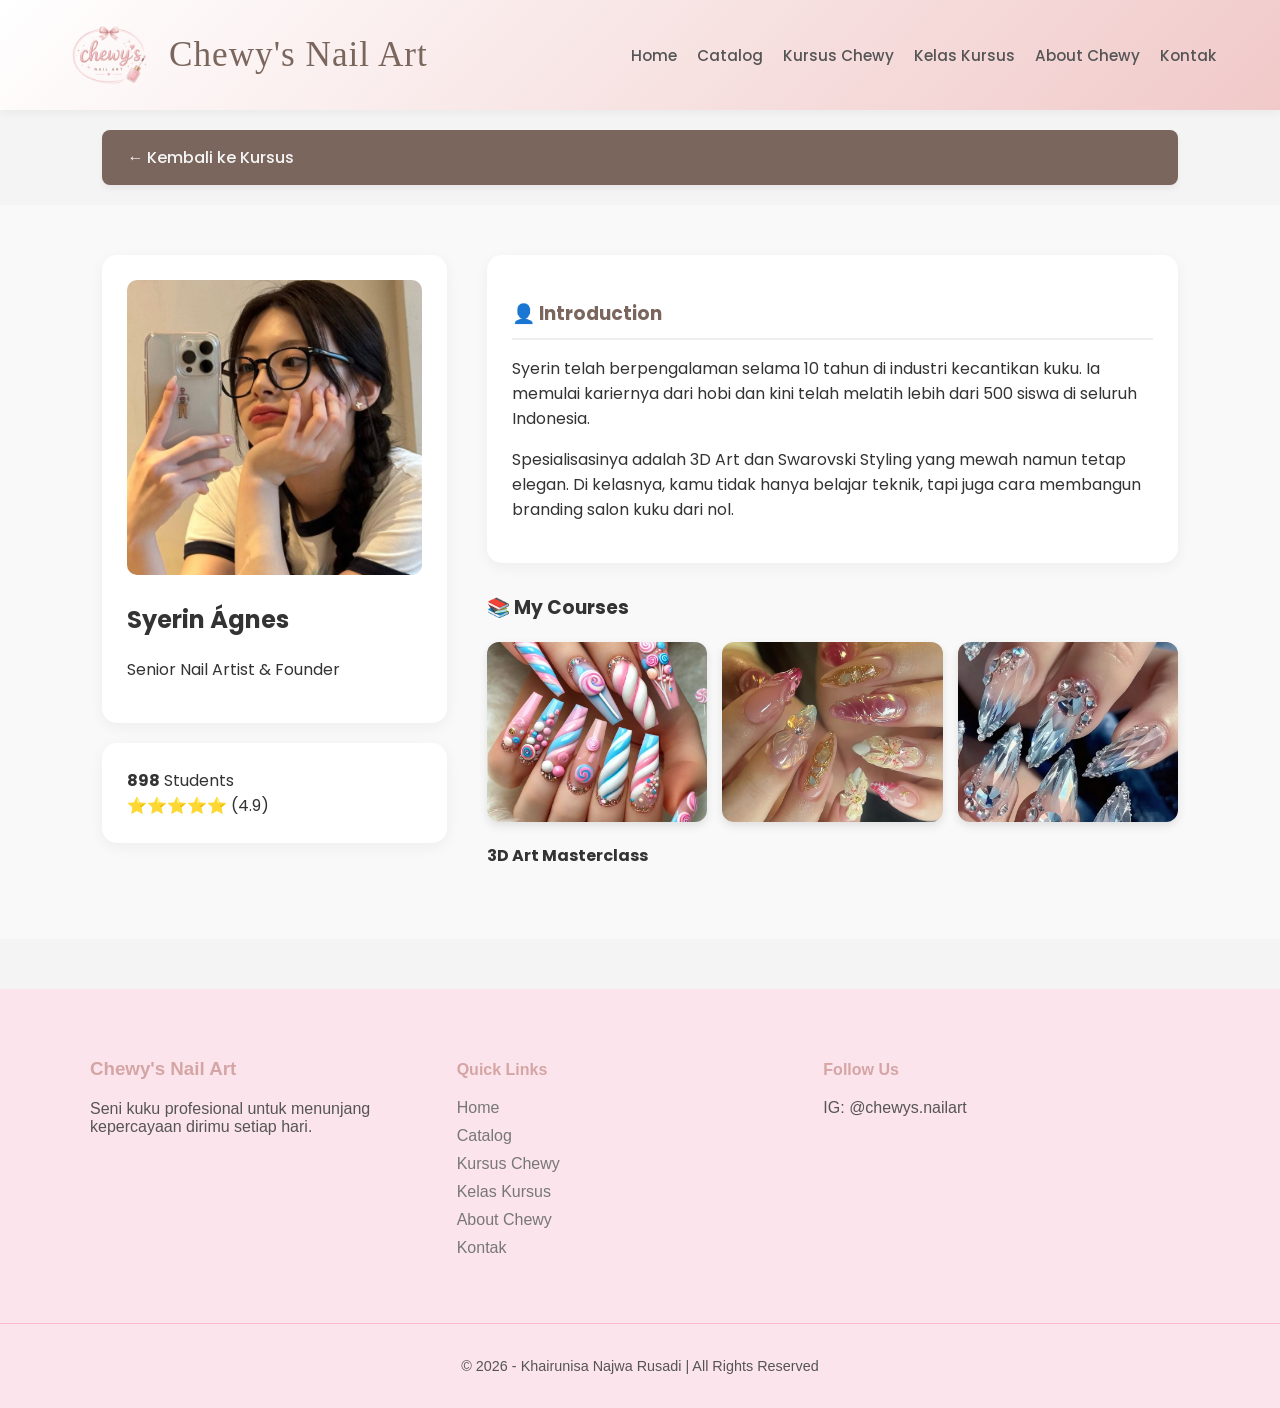
<file: detail_teacher1.html>
<!DOCTYPE html>
<html lang="id">
<head>
    <meta charset="UTF-8">
    <title>Profil Instructor - Syerin Ágnes</title>
    <link href="https://fonts.googleapis.com/css2?family=Poppins:wght@300;400;600&display=swap" rel="stylesheet">
    <link rel="stylesheet" href="style.css">
</head>
<body>

  <header class="main-header">
      <div class="header-container">
        <div class="logo-section">
          <img src="images/logochewy.png" alt="Chewy's Logo" class="header-logo" />
          <h1 class="brand-name">Chewy's Nail Art</h1>
        </div>

        <nav class="header-nav">
          <a href="index.html">Home</a>
          <a href="catalog.html">Catalog</a>
          <a href="kursuswithchewy.html">Kursus Chewy</a>
          <a href="student_class.html">Kelas Kursus</a>
          <a href="aboutus.html">About Chewy</a>
          <a href="kontak.html">Kontak</a>
        </nav>
      </div>
    </header>

        <div class="back-nav-container">
            <a href="kursuswithchewy.html" class="btn-back-long">
                ← Kembali ke Kursus
            </a>
        </div>

    <section class="teacher-profile-section">
        <div class="profile-container">
            <div class="profile-sidebar">
                <div class="profile-card-small">
                    <img src="images/teacher.jpg" alt="Syerin Agnes">
                    <h2>Syerin Ágnes</h2>
                    <p>Senior Nail Artist & Founder</p>
                </div>
                
                <div class="stats-box-mini">
                    <strong>898</strong>
                    <span>Students</span>
                    <div class="stars">⭐⭐⭐⭐⭐ (4.9)</div>
                </div>
            </div>

            <div class="profile-main">
                <div class="intro-card">
                    <h3>👤 Introduction</h3>
                    <p>Syerin telah berpengalaman selama 10 tahun di industri kecantikan kuku. Ia memulai kariernya dari hobi dan kini telah melatih lebih dari 500 siswa di seluruh Indonesia.</p>
                    <p>Spesialisasinya adalah 3D Art dan Swarovski Styling yang mewah namun tetap elegan. Di kelasnya, kamu tidak hanya belajar teknik, tapi juga cara membangun branding salon kuku dari nol.</p>
                </div>

                <h3 style="margin-top: 30px;">📚 My Courses</h3>
                <div class="teacher-course-list">
                    <div class="teacher-gallery">
                        <img src="images/3D_Candy_Pop.jpg" alt="Nail Art 1">
                        <img src="images/3D_Flower.jpg" alt="Nail Art 2">
                        <img src="images/Swarovski_Crystals.jpg" alt="Nail Art 3">
                        </div>

                        <h4>3D Art Masterclass</h4>
                    </div>
                </div>
            </div>
        </div>
    </section>

<footer class="main-footer">
    <div class="footer-content">
        <div class="footer-box">
            <h3>Chewy's Nail Art</h3>
            <p>Seni kuku profesional untuk menunjang kepercayaan dirimu setiap hari.</p>
        </div>
        <div class="footer-box">
            <h4>Quick Links</h4>
            <ul>
            <li><a href="index.html">Home</a></li>
            <li><a href="catalog.html">Catalog</a></li>
            <li><a href="kursuswithchewy.html">Kursus Chewy</a></li>
            <li><a href="student_class.html">Kelas Kursus</a></li>
            <li><a href="aboutus.html">About Chewy</a></li>
            <li><a href="kontak.html">Kontak</a></li>
            </ul>
        </div>
        <div class="footer-box">
            <h4>Follow Us</h4>
            <p>IG: @chewys.nailart</p>
        </div>
    </div>
    <div class="footer-bottom">
        <p>&copy; 2026 - Khairunisa Najwa Rusadi | All Rights Reserved</p>
    </div>
</footer>




</body>
</html>
</file>
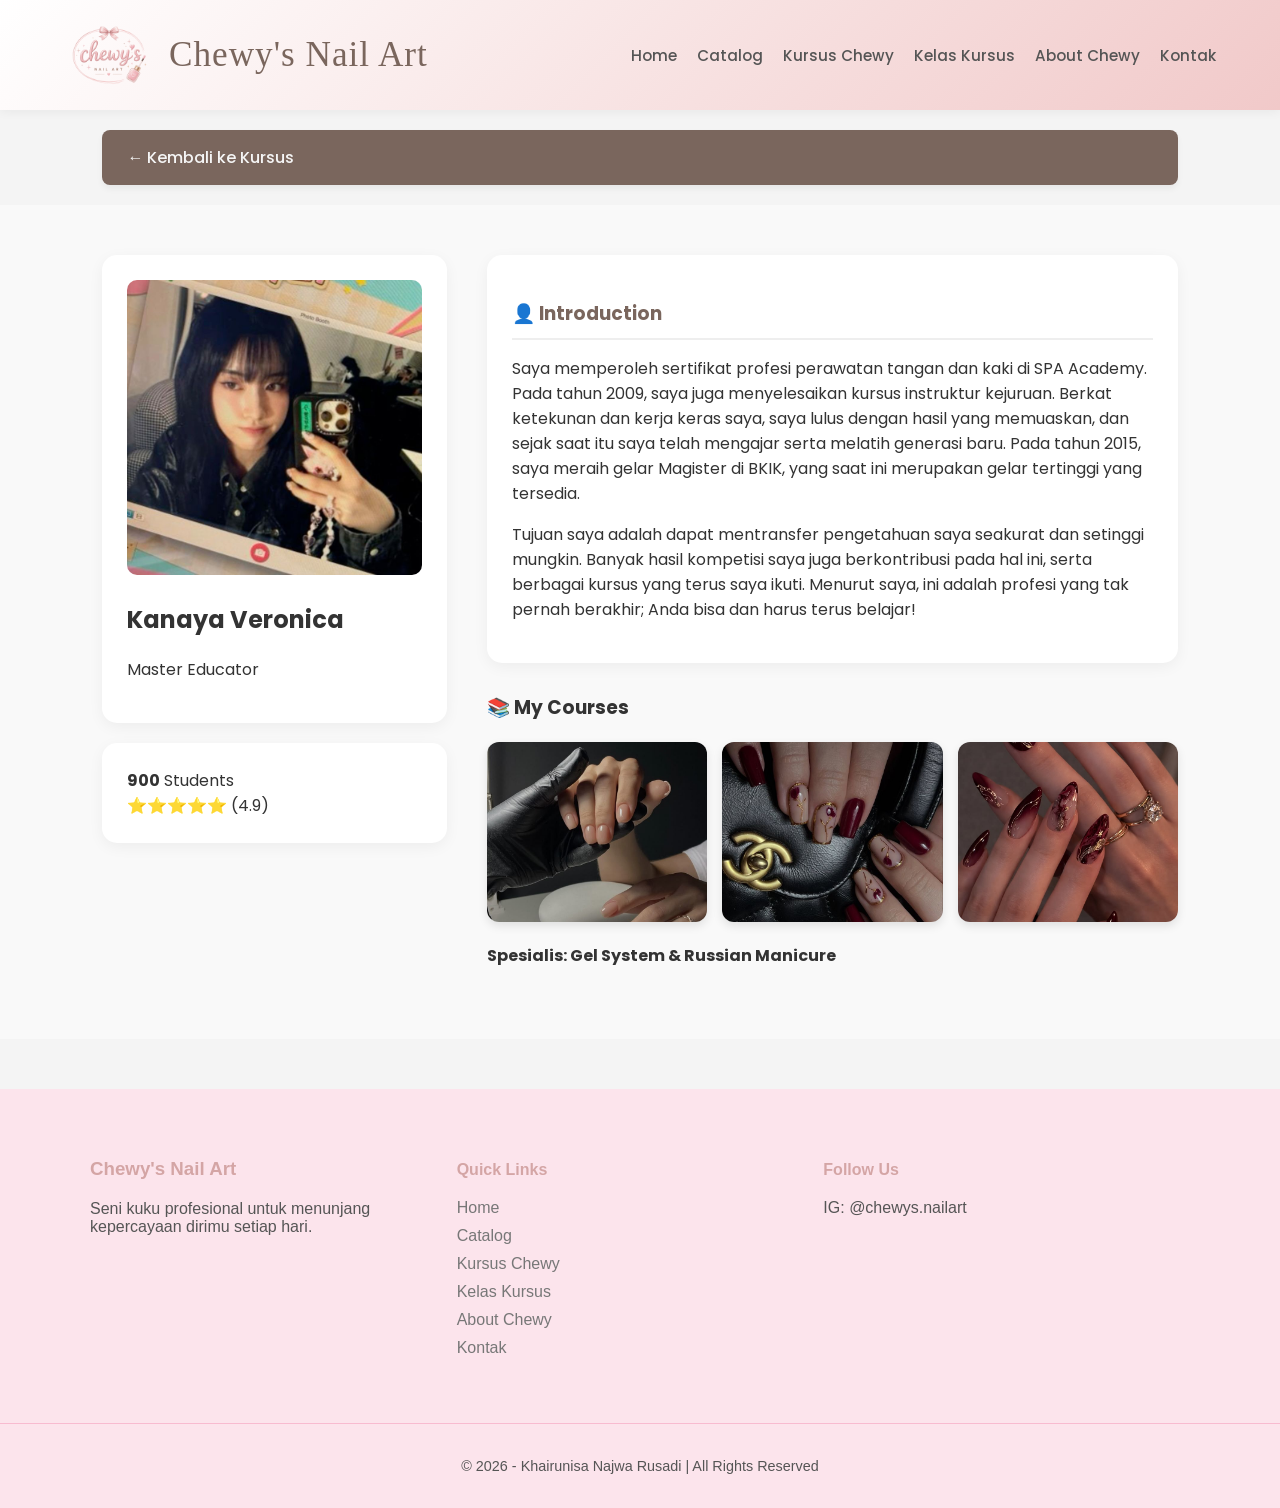
<file: detail_teacher2.html>
<!doctype html>
<html lang="id">
  <head>
    <meta charset="UTF-8" />
    <title>Profil Instructor - Kanaya Veronica</title>
    <link
      href="https://fonts.googleapis.com/css2?family=Poppins:wght@300;400;600&display=swap"
      rel="stylesheet"
    />
    <link rel="stylesheet" href="style.css" />
  </head>
  <body>
    <header class="main-header">
      <div class="header-container">
        <div class="logo-section">
          <img
            src="images/logochewy.png"
            alt="Chewy's Logo"
            class="header-logo"
          />
          <h1 class="brand-name">Chewy's Nail Art</h1>
        </div>

        <nav class="header-nav">
          <a href="index.html">Home</a>
          <a href="catalog.html">Catalog</a>
          <a href="kursuswithchewy.html">Kursus Chewy</a>
          <a href="student_class.html">Kelas Kursus</a>
          <a href="aboutus.html">About Chewy</a>
          <a href="kontak.html">Kontak</a>
        </nav>
      </div>
    </header>

    <div class="back-nav-container">
      <a href="kursuswithchewy.html" class="btn-back-long">
        ← Kembali ke Kursus
      </a>
    </div>

    <section class="teacher-profile-section">
      <div class="profile-container">
        <div class="profile-sidebar">
          <div class="profile-card-small">
            <img src="images/teacher2.jpg" alt="Kanaya Veronica" />
            <h2>Kanaya Veronica</h2>
            <p>Master Educator</p>
          </div>

          <div class="stats-box-mini">
            <strong>900</strong>
            <span>Students</span>
            <div class="stars">⭐⭐⭐⭐⭐ (4.9)</div>
          </div>
        </div>

        <div class="profile-main">
          <div class="intro-card">
            <h3>👤 Introduction</h3>
            <p>
              Saya memperoleh sertifikat profesi perawatan tangan dan kaki di
              SPA Academy. Pada tahun 2009, saya juga menyelesaikan kursus
              instruktur kejuruan. Berkat ketekunan dan kerja keras saya, saya
              lulus dengan hasil yang memuaskan, dan sejak saat itu saya telah
              mengajar serta melatih generasi baru. Pada tahun 2015, saya meraih
              gelar Magister di BKIK, yang saat ini merupakan gelar tertinggi
              yang tersedia.
            </p>
            <p>
              Tujuan saya adalah dapat mentransfer pengetahuan saya seakurat dan
              setinggi mungkin. Banyak hasil kompetisi saya juga berkontribusi
              pada hal ini, serta berbagai kursus yang terus saya ikuti. Menurut
              saya, ini adalah profesi yang tak pernah berakhir; Anda bisa dan
              harus terus belajar!
            </p>
          </div>

          <h3 style="margin-top: 30px">📚 My Courses</h3>
          <div class="teacher-course-list">
            <div class="mini-course-card">
              <div class="teacher-gallery">
                <img src="images/gel_russianNail.jpg" alt="Nail Art 1" />
                <img src="images/gel_russianNail2.jpg" alt="Nail Art 2" />
                <img src="images/gel_russianNail3.jpeg" alt="Nail Art 3" />
              </div>
              <h4>Spesialis: Gel System & Russian Manicure</h4>
            </div>
          </div>
        </div>
      </div>
    </section>

    <footer class="main-footer">
      <div class="footer-content">
        <div class="footer-box">
          <h3>Chewy's Nail Art</h3>
          <p>
            Seni kuku profesional untuk menunjang kepercayaan dirimu setiap
            hari.
          </p>
        </div>
        <div class="footer-box">
          <h4>Quick Links</h4>
          <ul>
            <li><a href="index.html">Home</a></li>
            <li><a href="catalog.html">Catalog</a></li>
            <li><a href="kursuswithchewy.html">Kursus Chewy</a></li>
            <li><a href="student_class.html">Kelas Kursus</a></li>
            <li><a href="aboutus.html">About Chewy</a></li>
            <li><a href="kontak.html">Kontak</a></li>
          </ul>
        </div>
        <div class="footer-box">
          <h4>Follow Us</h4>
          <p>IG: @chewys.nailart</p>
        </div>
      </div>
      <div class="footer-bottom">
        <p>&copy; 2026 - Khairunisa Najwa Rusadi | All Rights Reserved</p>
      </div>
    </footer>
  </body>
</html>
</file>
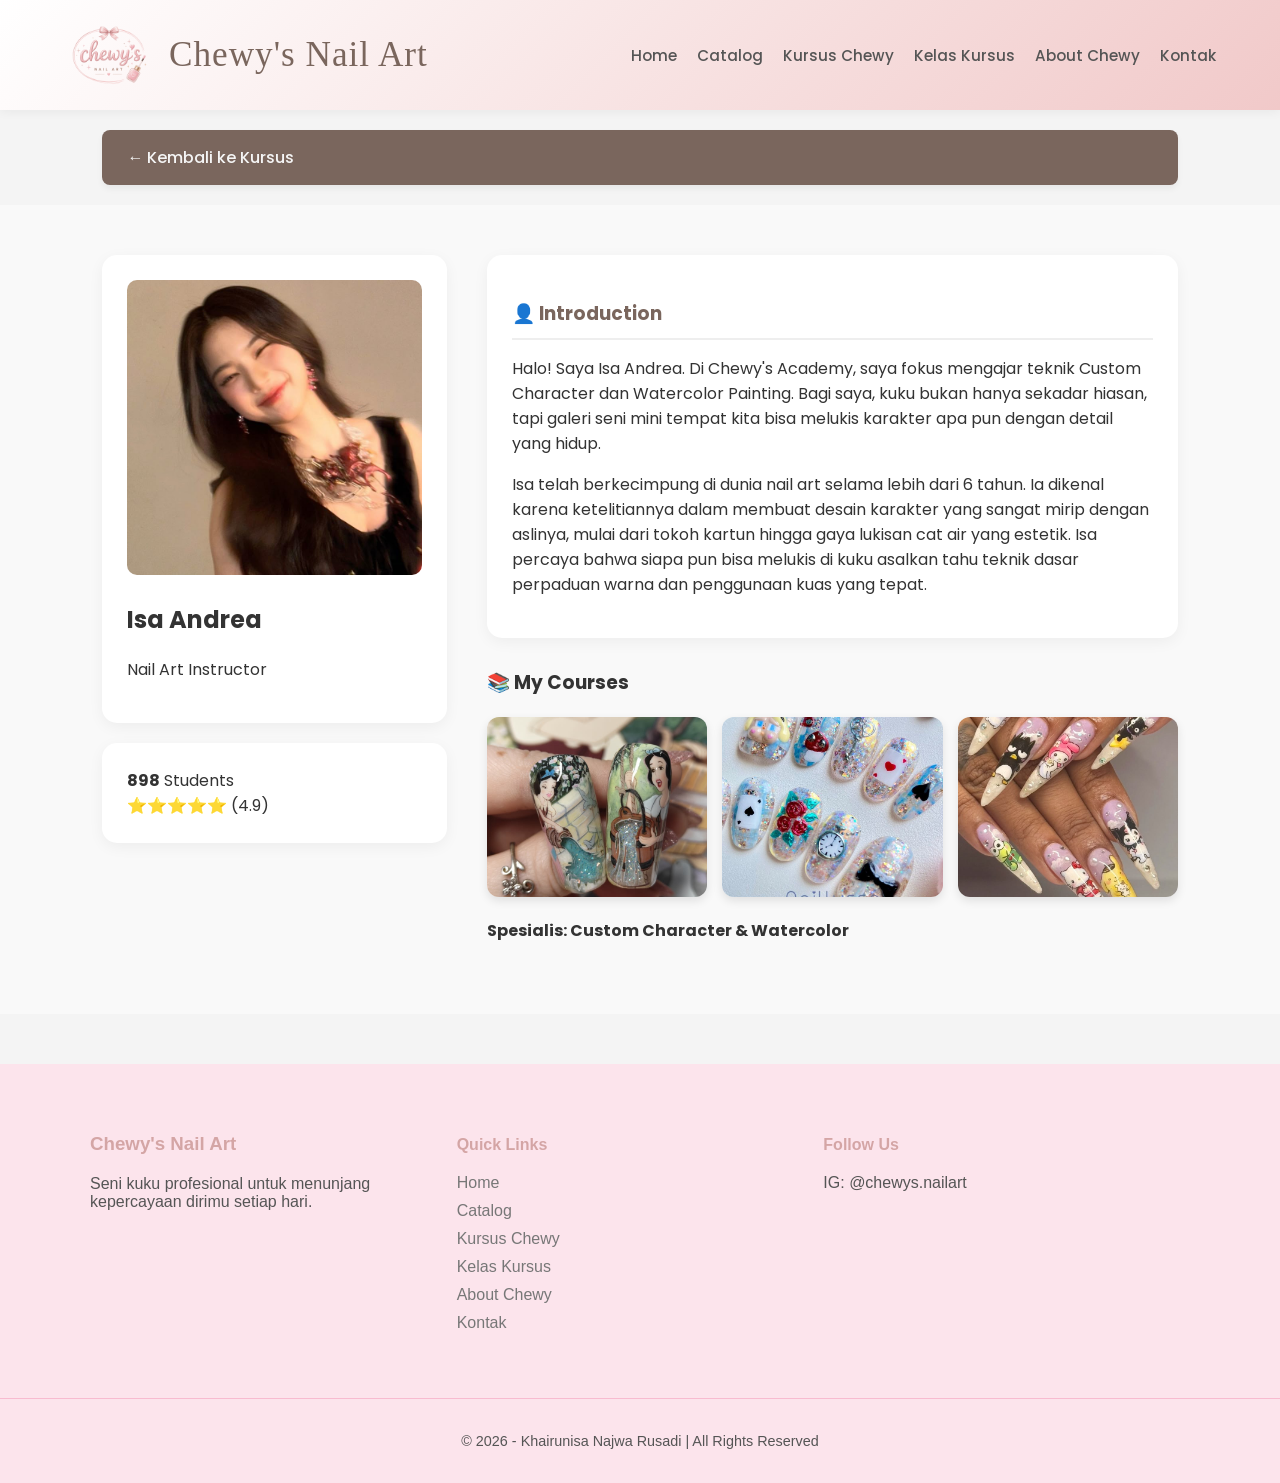
<file: detail_teacher3.html>
<!doctype html>
<html lang="id">
  <head>
    <meta charset="UTF-8" />
    <title>Profil Instructor - Isa Andrea</title>
    <link
      href="https://fonts.googleapis.com/css2?family=Poppins:wght@300;400;600&display=swap"
      rel="stylesheet"
    />
    <link rel="stylesheet" href="style.css" />
  </head>
  <body>
    <header class="main-header">
      <div class="header-container">
        <div class="logo-section">
          <img
            src="images/logochewy.png"
            alt="Chewy's Logo"
            class="header-logo"
          />
          <h1 class="brand-name">Chewy's Nail Art</h1>
        </div>

        <nav class="header-nav">
          <a href="index.html">Home</a>
          <a href="catalog.html">Catalog</a>
          <a href="kursuswithchewy.html">Kursus Chewy</a>
          <a href="student_class.html">Kelas Kursus</a>
          <a href="aboutus.html">About Chewy</a>
          <a href="kontak.html">Kontak</a>
        </nav>
      </div>
    </header>

    <div class="back-nav-container">
      <a href="kursuswithchewy.html" class="btn-back-long">
        ← Kembali ke Kursus
      </a>
    </div>

    <section class="teacher-profile-section">
      <div class="profile-container">
        <div class="profile-sidebar">
          <div class="profile-card-small">
            <img src="images/teacher3.jpg" alt="Isa Andrea" />
            <h2>Isa Andrea</h2>
            <p>Nail Art Instructor</p>
          </div>

          <div class="stats-box-mini">
            <strong>898</strong>
            <span>Students</span>
            <div class="stars">⭐⭐⭐⭐⭐ (4.9)</div>
          </div>
        </div>

        <div class="profile-main">
          <div class="intro-card">
            <h3>👤 Introduction</h3>
            <p>
              Halo! Saya Isa Andrea. Di Chewy's Academy, saya fokus mengajar
              teknik Custom Character dan Watercolor Painting. Bagi saya, kuku
              bukan hanya sekadar hiasan, tapi galeri seni mini tempat kita bisa
              melukis karakter apa pun dengan detail yang hidup.
            </p>
            <p>
              Isa telah berkecimpung di dunia nail art selama lebih dari 6
              tahun. Ia dikenal karena ketelitiannya dalam membuat desain
              karakter yang sangat mirip dengan aslinya, mulai dari tokoh kartun
              hingga gaya lukisan cat air yang estetik. Isa percaya bahwa siapa
              pun bisa melukis di kuku asalkan tahu teknik dasar perpaduan warna
              dan penggunaan kuas yang tepat.
            </p>
          </div>

          <h3 style="margin-top: 30px">📚 My Courses</h3>
          <div class="teacher-course-list">
            <div class="mini-course-card">
              <div class="teacher-gallery">
                <img src="images/customchar_waternail.jpg" alt="Nail Art 1" />
                <img src="images/customchar_waternail2.jpg" alt="Nail Art 2" />
                <img src="images/customchar_waternail3.jpg" alt="Nail Art 3" />
              </div>
              <h4>Spesialis: Custom Character & Watercolor</h4>
            </div>
          </div>
        </div>
      </div>
    </section>

    <footer class="main-footer">
      <div class="footer-content">
        <div class="footer-box">
          <h3>Chewy's Nail Art</h3>
          <p>
            Seni kuku profesional untuk menunjang kepercayaan dirimu setiap
            hari.
          </p>
        </div>
        <div class="footer-box">
          <h4>Quick Links</h4>
          <ul>
            <li><a href="index.html">Home</a></li>
            <li><a href="catalog.html">Catalog</a></li>
            <li><a href="kursuswithchewy.html">Kursus Chewy</a></li>
            <li><a href="student_class.html">Kelas Kursus</a></li>
            <li><a href="aboutus.html">About Chewy</a></li>
            <li><a href="kontak.html">Kontak</a></li>
          </ul>
        </div>
        <div class="footer-box">
          <h4>Follow Us</h4>
          <p>IG: @chewys.nailart</p>
        </div>
      </div>
      <div class="footer-bottom">
        <p>&copy; 2026 - Khairunisa Najwa Rusadi | All Rights Reserved</p>
      </div>
    </footer>
  </body>
</html>
</file>
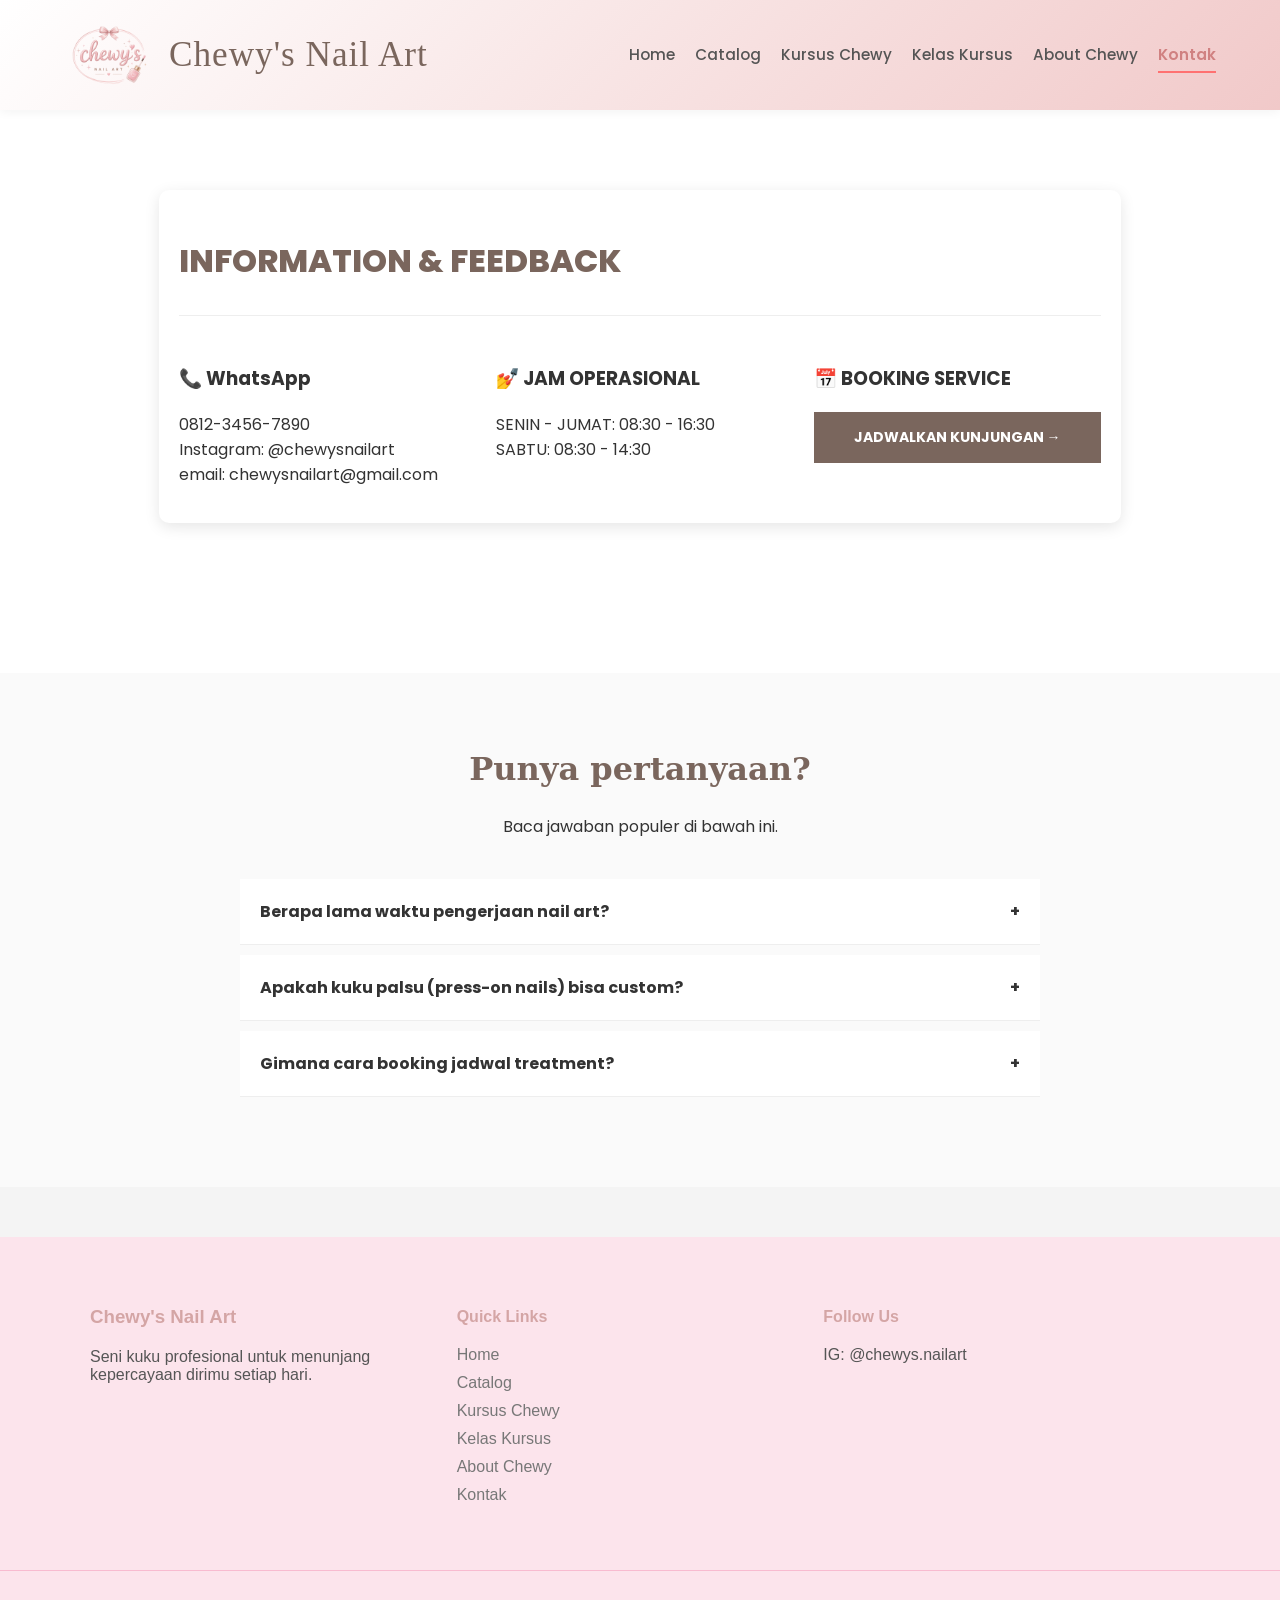
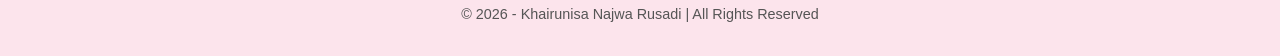
<file: kontak.html>
<!doctype html>
<html lang="id">
  <head>
    <meta charset="UTF-8" />
    <title>Chewy's Nail Art</title>
    <link
      href="https://fonts.googleapis.com/css2?family=Poppins:wght@300;400;600&display=swap"
      rel="stylesheet"
    />
    <link rel="stylesheet" href="style.css" />
  </head>
  <body>
    <header class="main-header">
      <div class="header-container">
        <div class="logo-section">
          <img src="images/logochewy.png" alt="Chewy's Logo" class="header-logo" />
          <h1 class="brand-name">Chewy's Nail Art</h1>
        </div>

        <nav class="header-nav">
          <a href="index.html">Home</a>
          <a href="catalog.html">Catalog</a>
          <a href="kursuswithchewy.html">Kursus Chewy</a>
          <a href="student_class.html">Kelas Kursus</a>
          <a href="aboutus.html">About Chewy</a>
          <a href="kontak.html" class="active">Kontak</a>
        </nav>
      </div>
    </header>

    <section class="info-section">
      <div class="container">
        <h2 class="title-blue">INFORMATION & FEEDBACK</h2>
        <div class="info-grid">
          <div class="info-item">
            <h3>📞 WhatsApp</h3>
            <p>
              0812-3456-7890<br />Instagram: @chewysnailart <br />
              email: chewysnailart@gmail.com
            </p>
          </div>
          <div class="info-item">
            <h3>💅 JAM OPERASIONAL</h3>
            <p>SENIN - JUMAT: 08:30 - 16:30<br />SABTU: 08:30 - 14:30</p>
          </div>
          <div class="info-item">
    <h3>📅 BOOKING SERVICE</h3>
    <a href="https://wa.me/6285810437761?text=Halo%20Chewy's%20Nail%20Art,%20aku%20mau%20jadwalkan%20kunjungan%20dong!%20✨" 
   target="_blank" 
   class="btn-booking">
   JADWALKAN KUNJUNGAN &rarr;
</a>
</div>
      </div>
    </section>

    <section class="faq-section">
      <h2>Punya pertanyaan?</h2>
      <p>Baca jawaban populer di bawah ini.</p>

      <div class="faq-container">
        <details>
          <summary>
            Berapa lama waktu pengerjaan nail art? <span>+</span>
          </summary>
          <div class="content">
            <p>
              Untuk nail art simpel biasanya memakan waktu 1-1.5 jam, sedangkan
              untuk desain rumit atau 3D jelly art bisa memakan waktu 2-3 jam
              tergantung kompleksitas desain.
            </p>
          </div>
        </details>

        <details>
          <summary>
            Apakah kuku palsu (press-on nails) bisa custom? <span>+</span>
          </summary>
          <div class="content">
            <p>
              Bisa banget! Kamu bisa kirim referensi desain ke WhatsApp kami dan
              kami akan buatkan sesuai ukuran kuku kamu.
            </p>
          </div>
        </details>

        <details>
          <summary>
            Gimana cara booking jadwal treatment? <span>+</span>
          </summary>
          <div class="content">
            <p>
              Kamu lihat catalog kami di halaman Catalog, pilih layanan yang
              kamu mau, lalu klik tombol "Learn more" untuk detailnya. Di sana
              ada tombol "Booking Sekarang" yang akan mengarahkan kamu ke
              halaman kontak untuk langsung chat dengan kami via WhatsApp.
            </p>
          </div>
        </details>
      </div>
    </section>

<footer class="main-footer">
    <div class="footer-content">
        <div class="footer-box">
            <h3>Chewy's Nail Art</h3>
            <p>Seni kuku profesional untuk menunjang kepercayaan dirimu setiap hari.</p>
        </div>
        <div class="footer-box">
            <h4>Quick Links</h4>
            <ul>
            <li><a href="index.html">Home</a></li>
            <li><a href="catalog.html">Catalog</a></li>
            <li><a href="kursuswithchewy.html">Kursus Chewy</a></li>
            <li><a href="student_class.html">Kelas Kursus</a></li>
            <li><a href="aboutus.html">About Chewy</a></li>
            <li><a href="kontak.html">Kontak</a></li>
            </ul>
        </div>
        <div class="footer-box">
            <h4>Follow Us</h4>
            <p>IG: @chewys.nailart</p>
        </div>
    </div>
    <div class="footer-bottom">
        <p>&copy; 2026 - Khairunisa Najwa Rusadi | All Rights Reserved</p>
    </div>
</footer>
  </body>
</html>
</file>
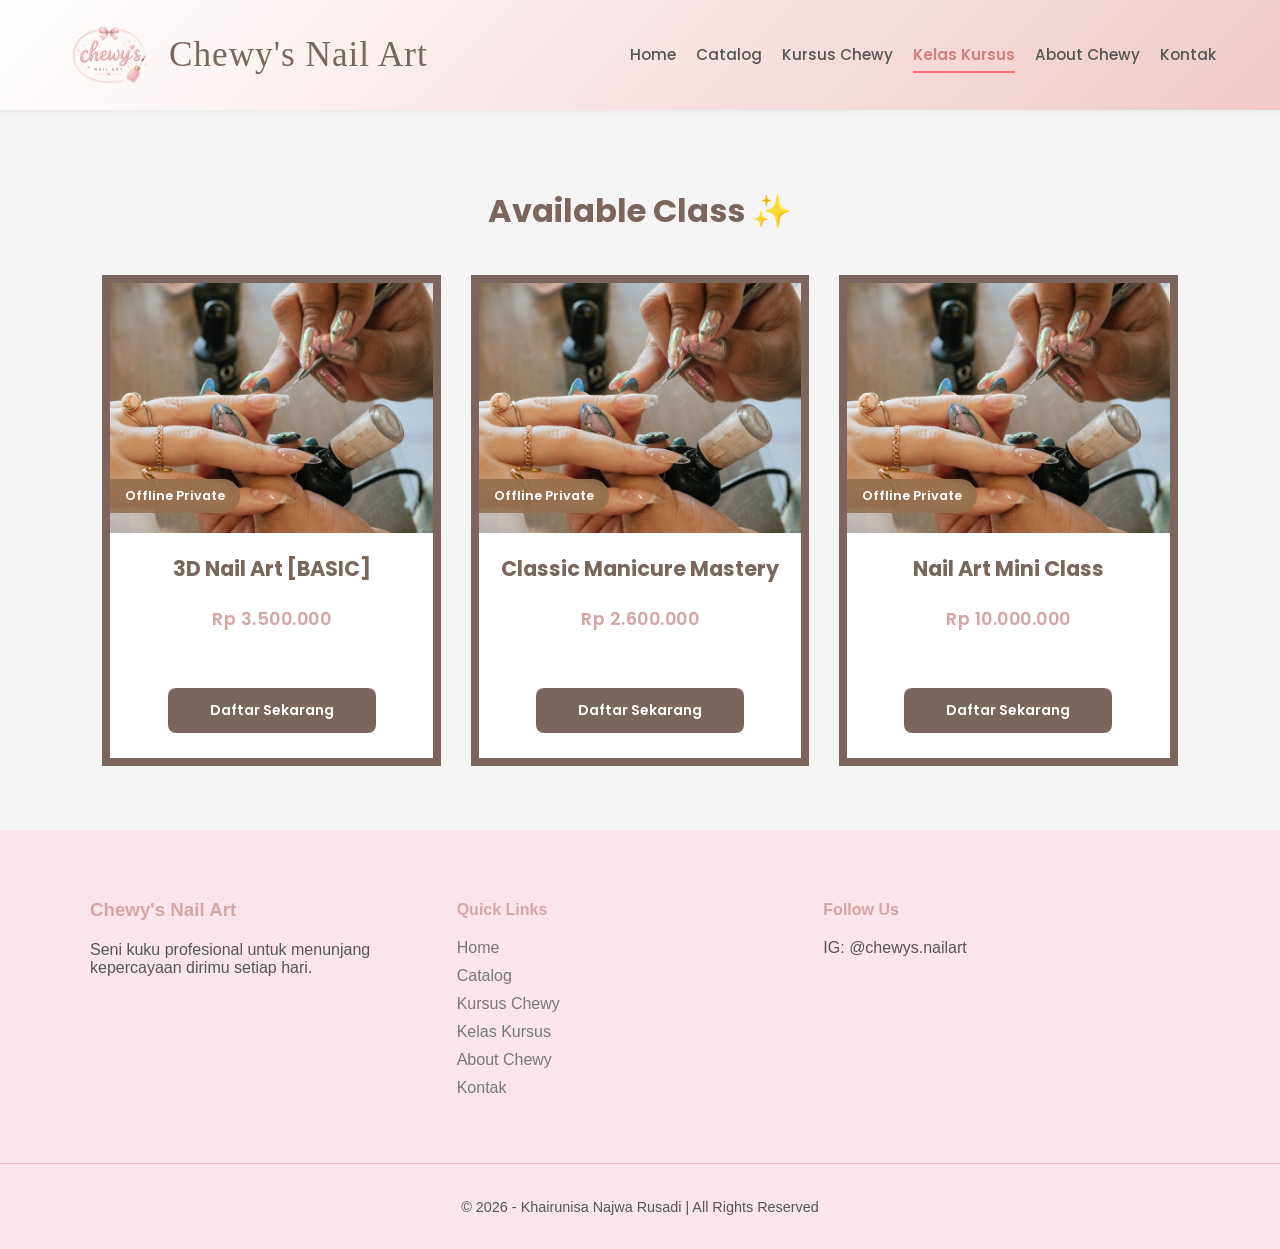
<file: student_class.html>
<!doctype html>
<html lang="id">
  <head>
    <meta charset="UTF-8" />
    <title>Daftar Kelas Kursus - Chewy's Academy</title>
    <link
      href="https://fonts.googleapis.com/css2?family=Poppins:wght@300;400;600&display=swap"
      rel="stylesheet"
    />
    <link rel="stylesheet" href="style.css" />
  </head>
  <body>
    <header class="main-header">
      <div class="header-container">
        <div class="logo-section">
          <img
            src="images/logochewy.png"
            alt="Chewy's Logo"
            class="header-logo"
          />
          <h1 class="brand-name">Chewy's Nail Art</h1>
        </div>

        <nav class="header-nav">
          <a href="index.html">Home</a>
          <a href="catalog.html">Catalog</a>
          <a href="kursuswithchewy.html">Kursus Chewy</a>
          <a href="student_class.html" class="active">Kelas Kursus</a>
          <a href="aboutus.html">About Chewy</a>
          <a href="kontak.html">Kontak</a>
        </nav>
      </div>
    </header>

    <div class="container-kursus">
      <h2 class="title-kursus">Available Class ✨</h2>

      <div class="grid-kursus">
        <div class="card-kursus">
          <div class="card-img-wrapper">
            <img src="images/kursus.jpg" alt="3D Nail Art" />
            <div class="overlay-tag">Offline Private</div>
          </div>
          <h3>3D Nail Art [BASIC]</h3>
          <p class="price">Rp 3.500.000</p>
          <a href="kontak.html" class="link-wa-kursus">
            <button class="btn-wa-kursus">Daftar Sekarang</button>
          </a>
        </div>

        <div class="card-kursus">
          <div class="card-img-wrapper">
            <img src="images/kursus.jpg" alt="Classic Manicure" />
            <div class="overlay-tag">Offline Private</div>
          </div>
          <h3>Classic Manicure Mastery</h3>
          <p class="price">Rp 2.600.000</p>
          <a href="kontak.html" class="link-wa-kursus">
            <button class="btn-wa-kursus">Daftar Sekarang</button>
          </a>
        </div>

        <div class="card-kursus">
          <div class="card-img-wrapper">
            <img src="images/kursus.jpg" alt="Mini Class" />
            <div class="overlay-tag">Offline Private</div>
          </div>
          <h3>Nail Art Mini Class</h3>
          <p class="price">Rp 10.000.000</p>
          <a href="kontak.html" class="link-wa-kursus">
            <button class="btn-wa-kursus">Daftar Sekarang</button>
          </a>
        </div>
      </div>
    </div>

    <footer class="main-footer">
      <div class="footer-content">
        <div class="footer-box">
          <h3>Chewy's Nail Art</h3>
          <p>
            Seni kuku profesional untuk menunjang kepercayaan dirimu setiap
            hari.
          </p>
        </div>
        <div class="footer-box">
          <h4>Quick Links</h4>
          <ul>
            <li><a href="index.html">Home</a></li>
            <li><a href="catalog.html">Catalog</a></li>
            <li><a href="kursuswithchewy.html">Kursus Chewy</a></li>
            <li><a href="student_class.html">Kelas Kursus</a></li>
            <li><a href="aboutus.html">About Chewy</a></li>
            <li><a href="kontak.html">Kontak</a></li>
          </ul>
        </div>
        <div class="footer-box">
          <h4>Follow Us</h4>
          <p>IG: @chewys.nailart</p>
        </div>
      </div>
      <div class="footer-bottom">
        <p>&copy; 2026 - Khairunisa Najwa Rusadi | All Rights Reserved</p>
      </div>
    </footer>
  </body>
</html>
</file>
<file: style.css>
/* =========================================
               UMUM
   ========================================= */
html {
  scroll-behavior: smooth;
}

body {
  font-family: "Poppins", sans-serif;
  margin: 0;
  padding: 0;
  background-color: #f4f4f4;
  color: #333;
  display: flex;
  flex-direction: column;
  min-height: 100vh;
}

/* =========================================
      MODERN HEADER WITH LOGO & NAV
   ========================================= */
.main-header {
  background-color: #efd0d0;
  padding: 10px 5%;
  box-shadow: 0 2px 10px rgba(0, 0, 0, 0.05);
  position: sticky;
  top: 0;
  z-index: 1000;
}

.header-container {
  display: flex;
  justify-content: space-between;
  align-items: center;
  max-width: 1200px;
  margin: 0 auto;
}

.logo-section {
  display: flex;
  align-items: center;
  gap: 15px;
}

header {
  background: linear-gradient(135deg, #ffffff 0%, #f1c9c9 100%);
}

.header-logo {
  height: 90px;
  width: auto;
}

.brand-name {
  font-family: "Felipa", cursive;
  font-size: 2.2rem;
  font-weight: 400;
  color: #7a665d;
  margin: 0;
  letter-spacing: 1px;
}

.header-nav {
  display: flex;
  gap: 20px;
}

.header-nav a {
  text-decoration: none;
  color: #555;
  font-weight: 500;
  font-size: 0.95rem;
  transition: 0.3s;
  padding: 5px 0;
}

.header-nav a:hover,
.header-nav a.active {
  color: #7a665d;
  border-bottom: 2px solid #7a665d;
}

@media (max-width: 768px) {
  .header-container {
    flex-direction: column;
    gap: 15px;
  }
  .header-nav {
    gap: 10px;
    font-size: 0.85rem;
  }
}

/* =========================================
     HALAMAN CATALOG (TABS & CARDS)
   ========================================= */
.container {
  flex: 1;
  width: 90%;
  max-width: 1200px;
  margin: 30px auto 100px auto;
  background: #fff;
  padding: 20px;
  border-radius: 10px;
  box-shadow: 0 4px 15px rgba(0, 0, 0, 0.1);
}

input[type="radio"] {
  position: absolute;
  opacity: 0;
}

.tabs {
  display: flex;
  justify-content: center;
  gap: 20px;
  margin-bottom: 20px;
  border-bottom: 2px solid #eee;
}

.tabs label {
  cursor: pointer;
  font-size: 18px;
  padding: 15px 30px;
  transition: 0.3s;
  color: #888;
}

#elegant:checked ~ .tabs label[for="elegant"],
#threedee:checked ~ .tabs label[for="threedee"] {
  border-bottom: 3px solid #ff7171;
  font-weight: bold;
  color: #edaaaa;
}

.content-menu .menu {
  display: none;
  grid-template-columns: repeat(auto-fit, minmax(280px, 1fr));
  gap: 25px;
  padding: 20px;
}

#elegant:checked ~ .content-menu .elegant,
#threedee:checked ~ .content-menu .threedee {
  display: grid;
}

.card-catalog {
  background: #fff;
  border: 1px solid #eee;
  border-radius: 15px;
  overflow: hidden;
  display: flex;
  flex-direction: column;
  transition:
    transform 0.3s ease,
    box-shadow 0.3s ease;
  box-shadow: 0 4px 6px rgba(0, 0, 0, 0.05);
}

.card-catalog:hover {
  transform: translateY(-8px);
  box-shadow: 0 12px 20px rgba(0, 0, 0, 0.1);
}

.card-catalog img {
  width: 100%;
  height: 200px;
  object-fit: cover;
}

.card-catalog span {
  padding: 15px 15px 5px 15px;
  font-weight: 600;
  font-size: 1.1rem;
  color: #7a665d;
}

.card-catalog .price {
  padding: 0 15px;
  margin: 0 0 15px 0;
  color: #0a2106;
  font-weight: bold;
  font-size: 0.95rem;
}

.btn-learn {
  background-color: #7a665d;
  color: white;
  border: none;
  padding: 12px;
  margin: 0 15px 20px 15px;
  border-radius: 8px;
  cursor: pointer;
  font-family: "Poppins", sans-serif;
  font-weight: 500;
  transition: 0.3s;
}

.btn-learn:hover {
  background-color: #ff7171;
  letter-spacing: 1px;
}

/* =========================================
               HOME SECTION
   ========================================= */
.content-home {
  display: flex;
  align-items: center;
  justify-content: space-between;
  padding: 80px 8%;
  background-color: #ffffff;
  gap: 50px;
}

.content-home .judul h2 {
  font-size: 3.5rem;
  font-weight: 700;
  color: #7a665d;
  margin-bottom: 15px;
  line-height: 1.2;
}

.content-home .judul p {
  font-size: 1.2rem;
  line-height: 1.6;
  color: #555;
  margin-bottom: 25px;
}

.content-home img {
  max-width: 550px;
  border-radius: 20px;
  box-shadow: 10px 10px 30px rgba(0, 0, 0, 0.1);
}

.btn-home-biru {
  background-color: #7a665d;
  color: white !important;
  padding: 12px 30px !important;
  font-size: 1rem !important;
  font-family: "Poppins", sans-serif !important;
  font-weight: 600 !important;
  border: none !important;
  border-radius: 5px !important;
  cursor: pointer !important;
  transition: all 0.3s ease !important;
  margin-top: 20px !important;
  display: inline-block;
}

.btn-home-biru:hover {
  background-color: #ff7171;
  letter-spacing: 1px;
}

/* =========================================
             REVIEWS SECTION (SLIDER)
   ========================================= */
.reviews-section {
  padding: 60px 8%;
  background-color: #fdfdfd;
  overflow: hidden;
}

.title-reviews {
  font-size: 2rem;
  color: #7a665d;
  margin-bottom: 30px;
  font-weight: 700;
}

.reviews-slider {
  display: flex;
  gap: 20px;
  overflow-x: auto;
  padding: 20px 5px;
  scroll-snap-type: x mandatory;
  scrollbar-width: none;
  -ms-overflow-style: none;
}

.reviews-slider::-webkit-scrollbar {
  display: none;
}

.review-card {
  background: white;
  border-radius: 15px;
  padding: 25px;
  min-width: 300px;
  max-width: 300px;
  box-shadow: 0 5px 15px rgba(0, 0, 0, 0.05);
  border: 1px solid #eee;
  scroll-snap-align: center;
  transition: 0.3s;
  flex-shrink: 0;
}

.user-img {
  width: 50px;
  height: 50px;
  border-radius: 50%;
  object-fit: cover;
  flex-shrink: 0;
}

.review-header {
  display: flex;
  align-items: center;
  gap: 15px;
  margin-bottom: 15px;
}

.user-info h4 {
  margin: 0;
  color: #333;
}

.review-text {
  font-style: italic;
  color: #555;
  line-height: 1.6;
  margin-bottom: 15px;
  font-size: 0.9rem;
}

.review-date {
  display: block;
  font-size: 0.75rem;
  color: #bbb;
  text-align: right;
}

/* =========================================
               KONTAK & FAQ SECTION
   ========================================= */
.info-section {
  background-color: #ffffff;
  padding: 50px 10%;
}

.title-blue {
  color: #7a665d;
  font-size: 2rem;
  font-weight: 800;
  margin-bottom: 30px;
}

.info-grid {
  display: grid;
  grid-template-columns: repeat(auto-fit, minmax(250px, 1fr));
  gap: 30px;
  border-top: 1px solid #eee;
  padding-top: 30px;
}

.booking-container {
  padding: 20px;
  font-family: "Arial", sans-serif;
}

.booking-header {
  display: flex;
  align-items: center;
  gap: 10px;
  margin-bottom: 15px;
}

.booking-header h3 {
  margin: 0;
  color: #333;
  letter-spacing: 1px;
}

.btn-booking {
  display: inline-block;
  background-color: #7a665d;
  color: white;
  text-decoration: none;
  padding: 15px 40px;
  font-weight: bold;
  font-size: 14px;
  transition: background 0.3s ease;
}

.btn-booking:hover {
  background-color: #ff7171;
  letter-spacing: 1px;
}

.faq-section {
  padding: 50px 20px;
  text-align: center;
  background-color: #fafafa;
}

.faq-section h2 {
  font-family: "Serif", serif;
  color: #7a665d;
  font-size: 32px;
}

.faq-container {
  max-width: 800px;
  margin: 40px auto;
  text-align: left;
}

details {
  background: white;
  margin-bottom: 10px;
  border-bottom: 1px solid #eee;
}

summary {
  padding: 20px;
  list-style: none;
  display: flex;
  justify-content: space-between;
  cursor: pointer;
  font-weight: bold;
  color: #333;
  transition: background 0.3s;
}

summary:hover {
  background-color: #fdf2f2;
}

summary::-webkit-details-marker {
  display: none;
}

.content {
  padding: 0 20px 20px 20px;
  line-height: 1.6;
  color: #666;
}

details[open] summary {
  color: #e5a8a8;
}

/* =========================================
               ABOUT US SECTION
   ========================================= */
.main-container {
  width: 100%;
  overflow: hidden;
}

.about-split {
  display: flex;
  flex-wrap: wrap;
  min-height: 90vh;
}

.split-image {
  flex: 1;
  min-width: 350px;
  background-color: #f1d0d0;
}

.split-image img {
  width: 100%;
  height: 90%;
  object-fit: contain;
  padding: 40px;
}

.split-text {
  flex: 1;
  min-width: 350px;
  background-color: #69594f;
  color: white;
  display: flex;
  align-items: center;
  padding: 60px;
}

.text-wrapper {
  max-width: 500px;
}

.sub-title {
  color: #ff9a9e;
  text-transform: uppercase;
  letter-spacing: 2px;
}

.main-title {
  font-size: 3rem;
  margin: 20px 0;
  line-height: 1.2;
}

.desc {
  font-size: 1.1rem;
  line-height: 1.8;
  color: #ddd;
  margin-bottom: 30px;
}

.btn-primary {
  background-color: #7a665d;
  color: white;
  padding: 15px 30px;
  text-decoration: none;
  border-radius: 50px;
  display: inline-block;
  transition: 0.3s;
}

.btn-primary:hover {
  background-color: #f88389;
  letter-spacing: 1px;
}

.premium-about {
  padding: 80px 0;
  background-color: #fff;
  display: flex;
  justify-content: center;
}

.container-overlap {
  position: relative;
  width: 90%;
  max-width: 1100px;
  height: 500px;
}

.image-wrapper {
  position: absolute;
  right: 0;
  top: 0;
  width: 70%;
  height: 100%;
  border-radius: 20px;
  overflow: hidden;
}

.image-wrapper img {
  width: 100%;
  height: 100%;
  object-fit: cover;
}

.text-card-overlap {
  position: absolute;
  left: -50px;

  top: 50%;
  transform: translateY(-50%);
  width: 50%;
  background-color: #d9a0a0;
  padding: 40px;
  border-radius: 20px;
  color: white;
  box-shadow: 10px 10px 30px rgba(0, 0, 0, 0.1);
  z-index: 2;
}

/* Elemen di dalam kartu */
.badge {
  background: rgba(255, 255, 255, 0.2);
  padding: 5px 15px;
  border-radius: 20px;
  font-size: 0.8rem;
}

.title-overlap {
  font-size: 2.5rem;
  margin: 20px 0;
}

.title-overlap small {
  font-size: 1rem;
  display: block;
  color: #ffebee;
}

.btn-back-cat {
  background-color: #69594f;
  color: white;
  border: none;
  padding: 12px 25px;
  border-radius: 30px;
  font-weight: bold;
  cursor: pointer;
  margin-top: 15px;
  transition: all 0.3s ease;
}

.btn-back-cat:hover {
  background-color: #ff9a9e;
  transform: translateY(-3px);
  box-shadow: 0 6px 12px rgba(0, 0, 0, 0.1);
}

/* =========================================
               FOOTER
   ========================================= */
.main-footer {
  background-color: #fce4ec;
  padding: 50px 0 20px 0;
  margin-top: 50px;
  color: #555;
  font-family: sans-serif;
}

.footer-content {
  display: flex;
  justify-content: space-around;
  flex-wrap: wrap;
  max-width: 1100px;
  margin: 0 auto;
  padding: 0 20px;
}

.footer-box {
  flex: 1;
  min-width: 250px;
  margin-bottom: 30px;
}

.footer-box h3,
.footer-box h4 {
  color: #d4a5a5;
  margin-bottom: 20px;
}

.footer-box ul {
  list-style: none;
  padding: 0;
}

.footer-box ul li {
  margin-bottom: 10px;
}

.footer-box ul li a {
  text-decoration: none;
  color: #777;
  transition: 0.3s;
}

.footer-box ul li a:hover {
  color: #ff9a9e;
  padding-left: 5px;
}

.footer-bottom {
  text-align: center;
  border-top: 1px solid #f8bbd0;
  margin-top: 20px;
  padding-top: 20px;
  font-size: 0.9rem;
}

/* =========================================
             TEACHER SECTION (KURSUS)
   ========================================= */
.teacher-section {
  padding: 60px 8%;
  background-color: #fdfdfd;
  text-align: center;
}

.teacher-title {
  color: #7a665d;
  font-size: 2.5rem;
  font-weight: 700;
  margin-bottom: 10px;
}

.teacher-container {
  display: flex;
  justify-content: center;
  gap: 30px;
  flex-wrap: wrap;
  margin-top: 40px;
}

.teacher-card {
  background: white;
  width: 280px;
  padding: 30px 20px;
  border-radius: 20px;
  border: 1px solid #eee;
  box-shadow: 0 10px 25px rgba(0, 0, 0, 0.05);
  transition: all 0.3s ease;
}

.teacher-card a {
  text-decoration: none !important;
}

.teacher-card button {
  text-decoration: none !important;
  border: none;
}

.teacher-card:hover {
  transform: translateY(-10px);
  border-color: #7a665d;
  box-shadow: 0 15px 35px rgba(149, 113, 82, 0.15);
}

.teacher-img-wrapper {
  width: 130px;
  height: 130px;
  margin: 0 auto 20px;
  border-radius: 50%;
  overflow: hidden;
  border: 4px solid #e9f5e6;
}

.teacher-img-wrapper img {
  width: 100%;
  height: 100%;
  object-fit: cover;
}

.teacher-card h3 {
  color: #333;
  margin-bottom: 5px;
  font-size: 1.3rem;
  font-weight: 600;
}

.teacher-card .role {
  color: #7a665d;
  font-weight: 600;
  font-size: 0.85rem;
  margin-bottom: 15px;
  text-transform: uppercase;
  letter-spacing: 1px;
}

.teacher-card .specialty {
  font-size: 0.9rem;
  color: #666;
  line-height: 1.5;
}

.profile-container {
  display: flex;
  gap: 40px;
  padding: 50px 8%;
  background-color: #f9f9f9;
}

.profile-sidebar {
  flex: 1;
}

.profile-main {
  flex: 2;
}

.profile-card-small,
.intro-card,
.stats-box-mini {
  background: white;
  padding: 25px;
  border-radius: 15px;
  box-shadow: 0 4px 15px rgba(0, 0, 0, 0.05);
  margin-bottom: 20px;
}

.profile-card-small img {
  width: 100%;
  border-radius: 10px;
}

.intro-card h3 {
  color: #7a665d;
  border-bottom: 2px solid #eee;
  padding-bottom: 10px;
  margin-bottom: 15px;
}

/* =========================================
      TEACHER PROFILE 
   ========================================= */

.teacher-gallery {
  display: flex;
  flex-wrap: wrap;
  gap: 15px;
  margin: 20px 0;
  justify-content: flex-start;
}

.teacher-gallery img {
  width: calc(33.33% - 10px);
  height: 200px;
  object-fit: cover;
  border-radius: 10px;
  box-shadow: 0 4px 8px rgba(0, 0, 0, 0.1);
  transition: transform 0.3s ease;
  cursor: pointer;
}

.teacher-gallery img:hover {
  transform: scale(1.05);
}

@media (max-width: 600px) {
  .teacher-gallery img {
    width: 100%;
    height: 250px;
  }
}

/* =========================================
         KURSUS PAGE - STATS (SLIM)
   ========================================= */
.stats-counter {
  padding: 30px 0;
  margin-bottom: 50px;
  text-align: center;
  background-color: #f9f9f9;
  border-radius: 20px;
}

.stats-container {
  display: inline-flex;
  justify-content: center;
  align-items: center;
  gap: 15px;
  background-color: white;
  padding: 15px 30px;
  border-radius: 50px;
  box-shadow: 0 5px 15px rgba(0, 0, 0, 0.05);
}

.stats-item {
  background: linear-gradient(135deg, #ffffff 0%, #f1c9c9 100%);
  color: #7a665d;
  padding: 10px 20px;
  border-radius: 15px;
  display: flex;
  align-items: center;
  gap: 10px;
  box-shadow: 0 4px 10px rgba(0, 0, 0, 0.1);
}

.stats-icon {
  font-size: 1.8rem;
}

.stats-text {
  text-align: left;
}

.stats-number {
  font-size: 1.5rem;
  font-weight: 600;
  margin: 0;
  line-height: 1;
}

.stats-label {
  font-size: 0.8rem;
  font-weight: 300;
  margin: 2px 0 0 0;
  opacity: 0.9;
}

/* =========================================
         DETAIL LAYANAN (KURSUS GRID)
   ========================================= */
.container-kursus {
  padding: 50px 8%;
  text-align: center;
}

.title-kursus {
  color: #7a665d;
  margin-bottom: 40px;
  font-size: 2rem;
}

.grid-kursus {
  display: grid;
  grid-template-columns: repeat(auto-fit, minmax(300px, 1fr));
  gap: 30px;
}

.card-kursus {
  background: white;
  border: 8px solid #7a665d;
  padding-bottom: 20px;
  transition: 0.3s;
}

.card-img-wrapper {
  position: relative;
  overflow: hidden;
}

.card-img-wrapper img {
  width: 100%;
  height: 250px;
  object-fit: cover;
  display: block;
}

.overlay-tag {
  position: absolute;
  bottom: 20px;
  left: 0;
  background: rgba(149, 113, 82, 0.9);
  color: white;
  padding: 8px 15px;
  font-size: 0.8rem;
  font-weight: 600;
  border-radius: 0 20px 20px 0;
}

.card-kursus h3 {
  margin: 20px 15px 5px;
  font-size: 1.3rem;
  color: #7a665d;
  font-weight: 700;
  text-transform: capitalize;
}

.card-kursus .price {
  display: block;
  color: #d4a5a5;
  margin-bottom: 20px;
  font-size: 1.1rem;
  font-weight: 600;
  letter-spacing: 0.5px;
}

.card-kursus a {
  text-decoration: none;
  display: inline-block;
  width: 80%;
  margin: 0 auto;
}

.btn {
  display: inline-block;
  background-color: #7a665d;
  color: white !important;
  padding: 12px 30px;
  text-decoration: none;
  border-radius: 8px;
  font-weight: bold;
  margin-top: 20px;
  transition: 0.3s;
  border: none;
  cursor: pointer;
}

.btn:hover {
  background-color: #ff9a9e;
  transform: translateY(-3px);
  box-shadow: 0 5px 15px rgba(0, 0, 0, 0.1);
}

/* =========================================
           WA FLOATING WIDGET
   ========================================= */
.wa-floating-container {
  position: fixed;
  bottom: 30px;
  right: 30px;
  z-index: 9999;
  display: flex;
  flex-direction: column;
  align-items: flex-end;
  gap: 15px;
}

.wa-message-pop {
  background: white;
  padding: 12px 18px;
  border-radius: 15px;
  box-shadow: 0 5px 15px rgba(0, 0, 0, 0.1);
  position: relative;
  max-width: 200px;
  border-left: 5px solid #25d366;
  animation: bounceIn 1s ease;
}

.wa-message-pop p {
  margin: 0;
  font-size: 0.85rem;
  color: #444;
  line-height: 1.4;
}

.wa-close {
  position: absolute;
  top: -5px;
  right: 5px;
  cursor: pointer;
  font-weight: bold;
  color: #ccc;
}

.wa-btn {
  background-color: #7a665d;
  width: 60px;
  height: 60px;
  border-radius: 50%;
  display: flex;
  justify-content: center;
  align-items: center;
  box-shadow: 0 4px 12px rgba(0, 0, 0, 0.2);
  transition: 0.3s;
}

.wa-btn img {
  width: 35px;
  height: 35px;
}

.wa-btn:hover {
  transform: scale(1.1);
  background-color: #ff9a9e;
}

/* Animasi Muncul */
@keyframes bounceIn {
  0% {
    opacity: 0;
    transform: translateY(20px);
  }
  100% {
    opacity: 1;
    transform: translateY(0);
  }
}

/* =========================================
      TOMBOL KEMBALI 
   ========================================= */

.back-nav-container {
  padding: 20px 8%;
  width: 100%;
  box-sizing: border-box;
}

.btn-back-long {
  display: block;
  background-color: #7a665d;
  color: whitesmoke !important;
  text-decoration: none;
  padding: 15px 25px;
  border-radius: 8px;
  font-weight: 500;
  font-size: 1rem;
  transition: all 0.3s ease;
  text-align: left;
  border: none;
  box-shadow: 0 4px 6px rgba(0, 0, 0, 0.05);
}

.btn-back-long:hover {
  background-color: #ff9a9e;
  transform: translateX(-5px);
  box-shadow: 0 6px 12px rgba(0, 0, 0, 0.1);
}

nav a.active {
  color: rgb(208, 129, 129) !important;
  font-weight: 600;
  border-bottom: 2px solid #ff7171 !important;
  padding-bottom: 5px;
}

.teacher-gallery {
  display: flex;
  flex-wrap: wrap;
  gap: 15px;
  margin: 20px 0;
}

.teacher-gallery img {
  width: calc(33.33% - 10px);
  height: 180px;
  object-fit: cover;
  border-radius: 12px;
  box-shadow: 0 4px 10px rgba(0, 0, 0, 0.1);
  transition: 0.3s;
}

.teacher-gallery img:hover {
  transform: scale(1.05);
}

.card-kursus {
  display: flex;
  flex-direction: column;
  justify-content: space-between;
  height: 100%;
}

.card-kursus a {
  text-decoration: none;
  display: block !important;
  padding: 0 25px !important;
  margin-top: auto !important;
}

.btn-cek {
  width: 100% !important;
  border-radius: 8px;
  font-family: "Poppins", sans-serif;
}

footer {
  margin-top: auto;
  padding: 25px 0;
}

@media (max-width: 768px) {
  .teacher-gallery img {
    width: calc(50% - 10px);
  }
}

@media (max-width: 480px) {
  .teacher-gallery img {
    width: 100%;
  }
  .content-home {
    flex-direction: column;
    text-align: center;
  }
}

/* =========================================
    TOMBOL WA KURSUS
   ========================================= */

.grid-kursus .card-kursus .link-wa-kursus {
  display: block !important;
  padding: 0 25px !important;
  text-decoration: none !important;
  margin-top: auto !important;
  margin-bottom: 5px !important;
  box-sizing: border-box !important;
}

.grid-kursus .card-kursus .btn-wa-kursus {
  width: 100% !important;
  background-color: #7a665d !important;
  color: white !important;
  border: none !important;
  padding: 12px 0 !important;
  border-radius: 8px !important;
  font-family: "Poppins", sans-serif !important;
  font-weight: 600 !important;
  font-size: 14px !important;
  cursor: pointer !important;
  display: block !important;
  transition: 0.3s ease !important;
  box-sizing: border-box !important;
}

.grid-kursus .card-kursus .btn-wa-kursus:hover {
  background-color: #ff9a9e !important;
  transform: scale(1.02) !important;
}
</file>
